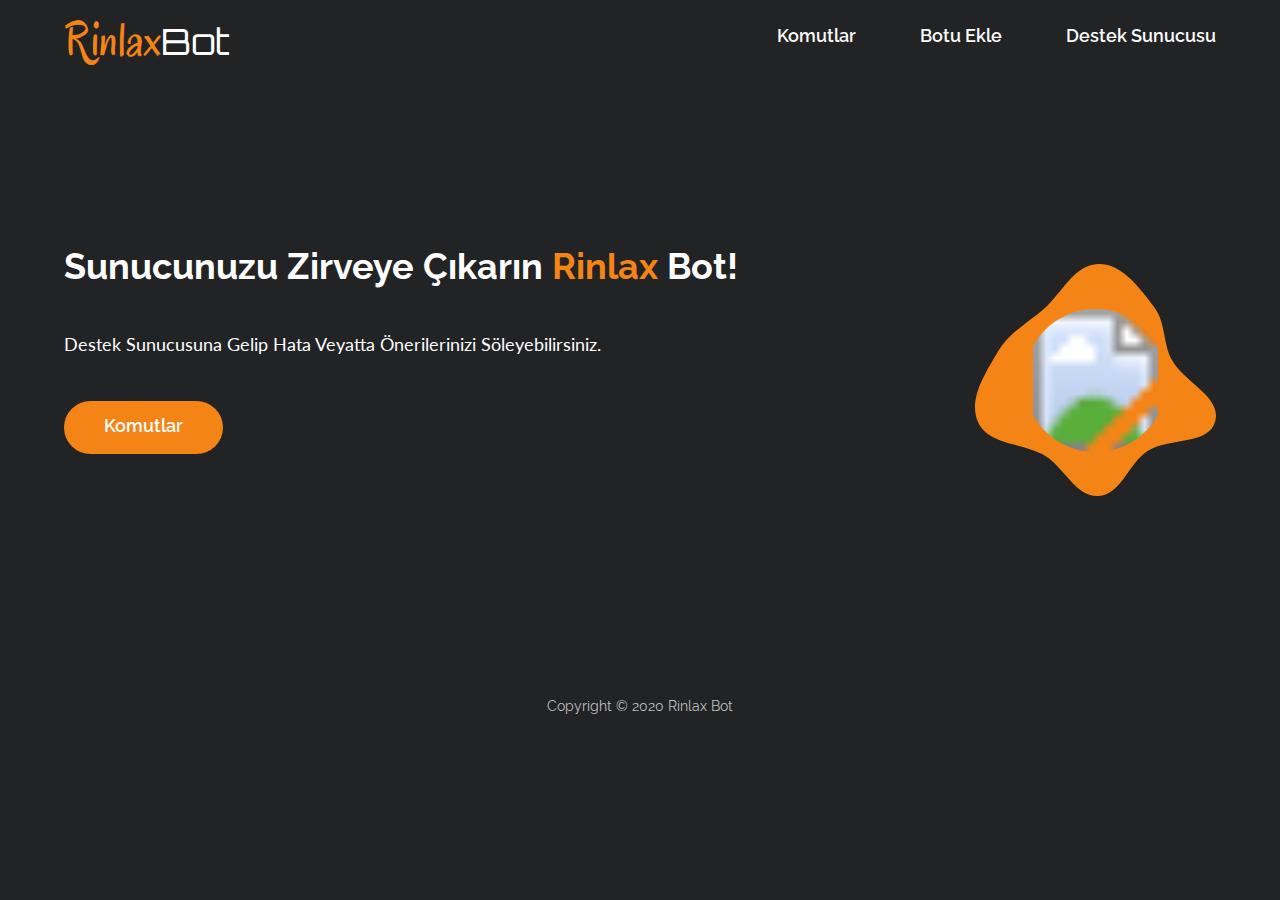
<file: index.html>
<!DOCTYPE html>

<html lang="tr">
  
<head>
<meta charset="UTF-8"/>
<meta name="viewport" content="width=device-width, initial-scale=1.0"/>
  
<link href="https://fonts.googleapis.com/css2?family=Oregano&display=swap" rel="stylesheet"/>
<link href="https://fonts.googleapis.com/css2?family=Orbitron&family=Oregano&display=swap" rel="stylesheet"/>
<link href="https://fonts.googleapis.com/css2?family=Raleway:wght@600;700&display=swap" rel="stylesheet"/>
<link href="https://fonts.googleapis.com/css2?family=Lato&display=swap" rel="stylesheet"/>
  
<link rel="icon" href="https://cdn.discordapp.com/avatars/711693625230360576/07eac765e8392bcdd67e0f6ae6f3be95.webp">  
  
<link rel="stylesheet" href="reset.css"/>
<link rel="stylesheet" href="style.css"/>
  
<title>Rinlax Bot</title>
  
</head>

<body>
  
<header class="head">
  
<div class="head__wrapper">
  
<a href="index.html" class="logo">
  
<div class="logo__full">
  
<span class="logo__1">Rinlax</span><span class="logo__2">Bot</span>
  
</div>
</a>

<nav class="navigation">
  
<ul class="navigation__list">
  
<li class="navigation__list navigation__list--item"></li>
<a class="navigation__list--link" href="commands.html">Komutlar</a>
  
<li class="navigation__list navigation__list--item"></li>
<a class="navigation__list--link" href="add-bot.html">Botu Ekle</a>  
  
<li class="navigation__list navigation__list--item"></li>
<a class="navigation__list--link" href="support-server.html">Destek Sunucusu</a>
       
</ul>
  
</nav>
  
</div>
  
</header>

<main class="main">
  
<div class="main__content">
  
<header>
  
<h1 class="title"> Sunucunuzu Zirveye Çıkarın <span class="title__huj">Rinlax</span> Bot!</h1>
  
</header>
  
<article>
  
<h2 class="description description--landing">Destek Sunucusuna Gelip Hata Veyatta Önerilerinizi Söleyebilirsiniz.</h2>
  
</article>

<a href="commands.html" class="cta">
  
<p class="cta__link">Komutlar</p>
  
</a>
  
</div>

<section class="main-features main-features__papieska">
<article>
  
<div class="rarepope">
  
<svg width="241" height="232" viewBox="0 0 241 232" fill="none" xmlns="" xmlns:xlink="">

<path fill-rule="evenodd" clip-rule="evenodd" d="M123.327 0.00520439C147.514 -0.409318 164.583 24.0224 179.238 43.1374C190.811 58.2333 187.851 79.0926 196.807 95.8521C208.915 118.509 246.818 132.486 240.239 157.29C233.806 181.544 193.881 173.403 172.64 186.971C153.394 199.264 146.182 230.847 123.327 231.969C100.618 233.084 89.6932 203.846 70.3405 191.993C48.4509 178.586 13.6359 181.663 3.12981 158.35C-7.24867 135.32 10.4558 109.098 23.1287 87.2304C33.7616 68.8828 52.7718 58.9841 68.8013 45.03C87.0224 29.1682 99.1007 0.420398 123.327 0.00520439Z" fill="#f58417"/>
            
<rect x="49" y="45" width="143" height="143" rx="71.5" fill="url(#pattern0)"/>        
<defs>
           
<pattern id="pattern0" patternContentUnits="objectBoundingBox" width="1" height="1">
            
<use xlink:href="#image0" transform="scale(0.00892857)"/>
</pattern>
          
<image id="image0" width="112" height="112" xlink:href="https://cdn.discordapp.com/avatars/711693625230360576/07eac765e8392bcdd67e0f6ae6f3be95.png"></image>
          
</defs>
            
</svg>
        
</div>   
  
</article>
  
</section>
  
</main>

<footer class="footer">Copyright © 2020 Rinlax Bot</footer>
  
</body>
  
<script src="main.js"></script>
  
</html>
</file>
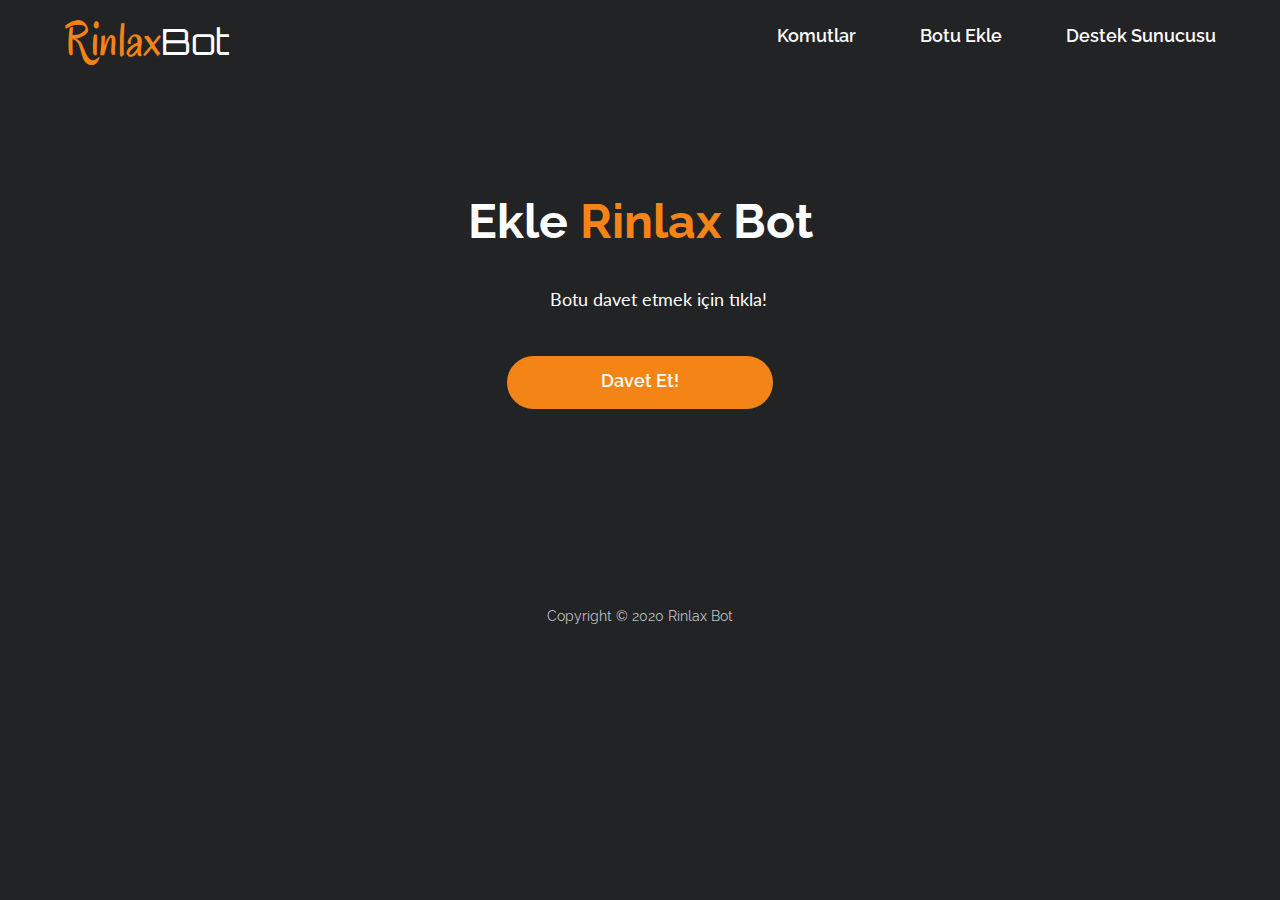
<file: add-bot.html>
<!DOCTYPE html>

<html lang="tr">
  
<head>
    
<meta charset="UTF-8" />
    
<meta name="viewport" content="width=device-width, initial-scale=1.0" />
    
<link href="https://fonts.googleapis.com/css2?family=Oregano&display=swap" rel="stylesheet"/>
<link href="https://fonts.googleapis.com/css2?family=Orbitron&family=Oregano&display=swap" rel="stylesheet"/>
<link href="https://fonts.googleapis.com/css2?family=Raleway:wght@600;700&display=swap" rel="stylesheet"/>
<link href="https://fonts.googleapis.com/css2?family=Lato&display=swap" rel="stylesheet"/>
  
<link rel="stylesheet" href="reset.css" />
<link rel="stylesheet" href="style.css" />
  
<title>Kylee Bot</title>
  
</head>

<body>
  
<header class="head">
  
<div class="head__wrapper">
      
<a href="index.html" class="logo">
        
<div class="logo__full">
          
<span class="logo__1">Rinlax</span><span class="logo__2">Bot</span>
        
</div>
  
</a>

<nav class="navigation">
  
<ul class="navigation__list">
  
<li class="navigation__list navigation__list--item"></li>
<a class="navigation__list--link" href="commands.html">Komutlar</a>
  
<li class="navigation__list navigation__list--item"></li>
<a class="navigation__list--link" href="add-bot.html">Botu Ekle</a>  
  
<li class="navigation__list navigation__list--item"></li>
<a class="navigation__list--link" href="support-server.html">Destek Sunucusu</a>
  
</ul>
  
</nav>
  
</div>
  
</header>

<main class="main-404">
  
<div class="main-404__content">
  
<header>
  
<h1 class="title title-404">Ekle <span class="title__huj title__huj-404">Rinlax</span> Bot</h1>

</header>
        
<article> 
  
<h2 class="description description-404">Botu davet etmek için tıkla!</h2>

</article>

<a href="https://discord.com/oauth2/authorize?client_id=711693625230360576&scope=bot&permissions=8" class="cta-404">
  
<p class="cta__link">Davet Et!</p>
  
</a>
        
</div>
      
</main>

<footer class="footer">Copyright © 2020 Rinlax Bot</footer>

</body>

</html>
</file>
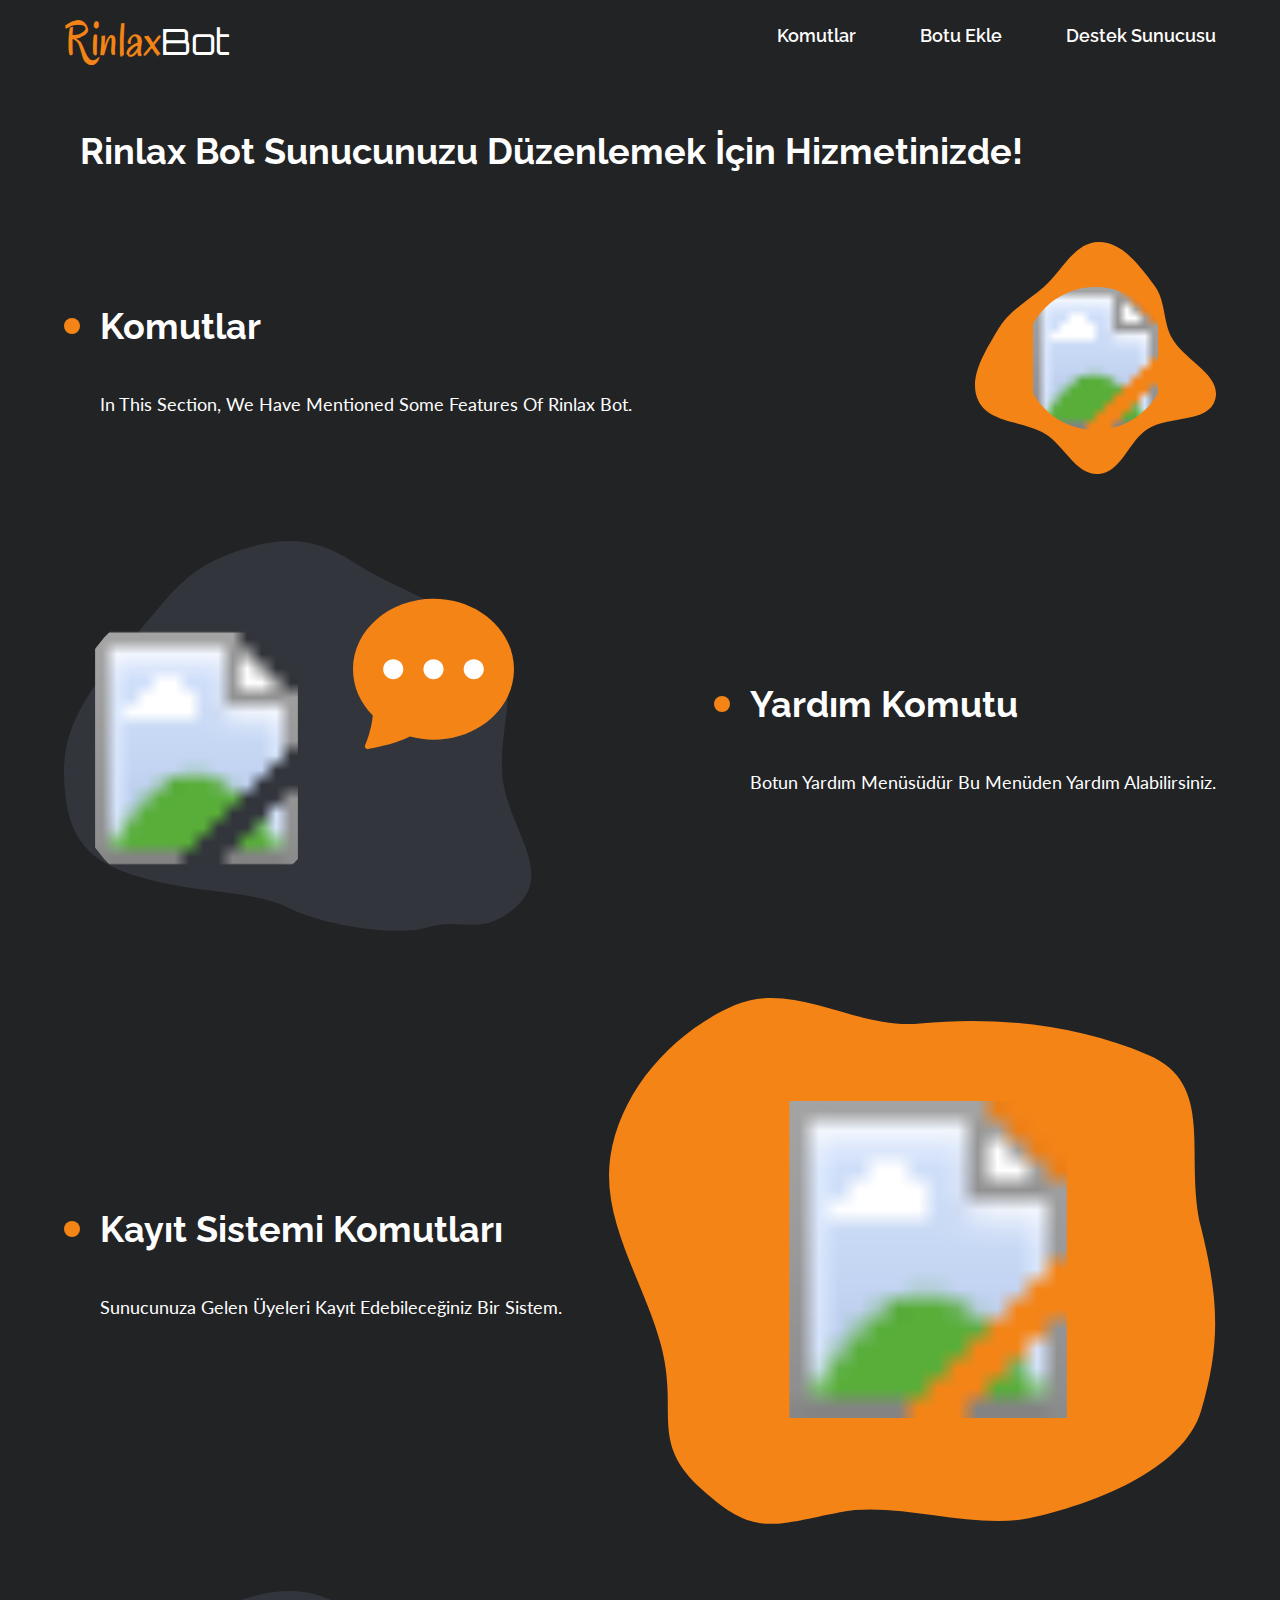
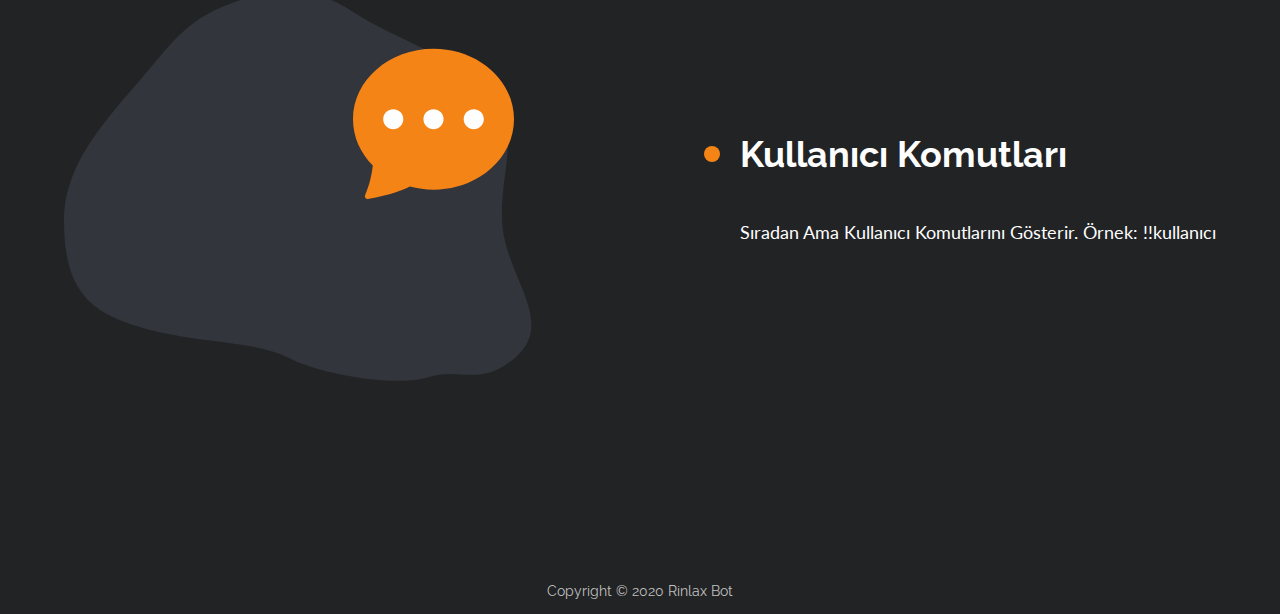
<file: commands.html>
<!DOCTYPE html>

<html lang="tr">
  
<head>
  
<meta charset="UTF-8"/>
<meta name="viewport" content="width=device-width, initial-scale=1.0"/>
  
<link href="https://fonts.googleapis.com/css2?family=Oregano&display=swap" rel="stylesheet"/>
<link href="https://fonts.googleapis.com/css2?family=Orbitron&family=Oregano&display=swap" rel="stylesheet"/>
<link href="https://fonts.googleapis.com/css2?family=Raleway:wght@600;700&display=swap" rel="stylesheet"/>
<link href="https://fonts.googleapis.com/css2?family=Lato&display=swap" rel="stylesheet"/>
  
<link rel="stylesheet" href="reset.css" />
<link rel="stylesheet" href="style.css" />
  
<title>Komutlar</title>
  
</head>

<body>
  
<header class="head">
  
<div class="head__wrapper">
  
<a href="index.html" class="logo">
  
<div class="logo__full">
  
<span class="logo__1">Rinlax</span><span class="logo__2">Bot</span>
  
</div>
  
</a>

<nav class="navigation">
  
<ul class="navigation__list">
  
<li class="navigation__list navigation__list--item"></li>
<a class="navigation__list--link" href="commands.html">Komutlar</a>
  
<li class="navigation__list navigation__list--item"></li>
<a class="navigation__list--link" href="add-bot.html">Botu Ekle</a>  
  
<li class="navigation__list navigation__list--item"></li>
<a class="navigation__list--link" href="support-server.html">Destek Sunucusu</a>
  
</ul>
  
</nav>
  
</div>
  
</header>

<main class="main main-features main-features--fix">
  
<section class="main-features__header">
  
<header class="title-container">  
  
<h1 class="title title--blob">Rinlax Bot Sunucunuzu Düzenlemek İçin Hizmetinizde!</h1>
  
</header>
  
</section>
  
<section class="main-features main-features__papieska">
<article>
  
<div class="main-features__title">
  
<svg class="dot" width="16" height="16" viewBox="0 0 16 16" fill="none" xmlns="">
  
<circle cx="8" cy="8" r="8" fill="#f58417"/>
  
</svg>
  
<h1 class="title">Komutlar</h1>
</div>
  
<h2 class="description">In This Section, We Have Mentioned Some Features Of Rinlax Bot.</h2>
</article>
  
<div class="rarepope">
  
<svg width="241" height="232" viewBox="0 0 241 232" fill="none" xmlns="" xmlns:xlink="">

<path fill-rule="evenodd" clip-rule="evenodd" d="M123.327 0.00520439C147.514 -0.409318 164.583 24.0224 179.238 43.1374C190.811 58.2333 187.851 79.0926 196.807 95.8521C208.915 118.509 246.818 132.486 240.239 157.29C233.806 181.544 193.881 173.403 172.64 186.971C153.394 199.264 146.182 230.847 123.327 231.969C100.618 233.084 89.6932 203.846 70.3405 191.993C48.4509 178.586 13.6359 181.663 3.12981 158.35C-7.24867 135.32 10.4558 109.098 23.1287 87.2304C33.7616 68.8828 52.7718 58.9841 68.8013 45.03C87.0224 29.1682 99.1007 0.420398 123.327 0.00520439Z" fill="#f58417"/>
            
<rect x="49" y="45" width="143" height="143" rx="71.5" fill="url(#pattern0)"/>        
<defs>
           
<pattern id="pattern0" patternContentUnits="objectBoundingBox" width="1" height="1">
            
<use xlink:href="#image0" transform="scale(0.00892857)"/>
</pattern>
          
<image id="image0" width="112" height="112" xlink:href="https://cdn.discordapp.com/avatars/711693625230360576/07eac765e8392bcdd67e0f6ae6f3be95.png"></image>
          
</defs>
            
</svg>
        
</div>   
      
</section>
      
<section class="main-features main-features__8ball">    
<article>
          
<div class="main-features__title">
            
<svg class="dot" width="16" height="16" viewBox="0 0 16 16" fill="none" xmlns="">
              
<circle cx="8" cy="8" r="8" fill="#f58417"/>           
</svg>
            
<h1 class="title">Yardım Komutu</h1>         
</div>
          
<h2 class="description">Botun Yardım Menüsüdür Bu Menüden Yardım Alabilirsiniz.</h2>
</article>
        
<div class="peepo8ball">
          
<svg width="468" height="390" viewBox="0 0 468 390" fill="none" xmlns="" xmlns:xlink="">
            
<path fill-rule="evenodd" clip-rule="evenodd" d="M438 228.548C439.58 284.477 493.703 330.445 451.111 366.677C415.164 397.256 396.431 375.321 364 386.253C337.3 395.253 263.5 386.253 224.5 366.677C185.501 347.1 122 354.253 58.5001 330.253C12.9524 313.038 0.0142089 281.532 8.15626e-05 228.548C-0.0140458 175.559 38.8644 132.097 73.5346 92.0571C105.517 55.1208 120.221 29.7582 166 12.7528C213.439 -4.86919 248.394 -6.31805 290.5 21.7526C329.5 47.7526 390.209 64.126 423 102.253C459.4 144.574 436.423 172.723 438 228.548Z" fill="#32353B"/>
            
<rect x="309.125" y="108.065" width="130.812" height="40.25" fill="#FEFEFE"/>
            
<path fill-rule="evenodd" clip-rule="evenodd" d="M450 128.19C450 167.092 413.956 198.628 369.5 198.628C361.527 198.639 353.587 197.603 345.883 195.549C340.007 198.527 326.513 204.243 303.812 207.966C301.8 208.288 300.27 206.195 301.065 204.323C304.627 195.911 307.847 184.701 308.813 174.478C296.486 162.101 289 145.9 289 128.19C289 89.2887 325.044 57.7529 369.5 57.7529C413.956 57.7529 450 89.2887 450 128.19ZM339.312 128.19C339.312 130.859 338.252 133.419 336.365 135.306C334.478 137.193 331.919 138.253 329.25 138.253C326.581 138.253 324.022 137.193 322.135 135.306C320.248 133.419 319.188 130.859 319.188 128.19C319.188 125.522 320.248 122.962 322.135 121.075C324.022 119.188 326.581 118.128 329.25 118.128C331.919 118.128 334.478 119.188 336.365 121.075C338.252 122.962 339.312 125.522 339.312 128.19ZM379.562 128.19C379.562 130.859 378.502 133.419 376.615 135.306C374.728 137.193 372.169 138.253 369.5 138.253C366.831 138.253 364.272 137.193 362.385 135.306C360.498 133.419 359.438 130.859 359.438 128.19C359.438 125.522 360.498 122.962 362.385 121.075C364.272 119.188 366.831 118.128 369.5 118.128C372.169 118.128 374.728 119.188 376.615 121.075C378.502 122.962 379.562 125.522 379.562 128.19ZM409.75 138.253C412.419 138.253 414.978 137.193 416.865 135.306C418.752 133.419 419.812 130.859 419.812 128.19C419.812 125.522 418.752 122.962 416.865 121.075C414.978 119.188 412.419 118.128 409.75 118.128C407.081 118.128 404.522 119.188 402.635 121.075C400.748 122.962 399.688 125.522 399.688 128.19C399.688 130.859 400.748 133.419 402.635 135.306C404.522 137.193 407.081 138.253 409.75 138.253Z" fill="#f58417"/>
            
<ellipse cx="137" cy="207.253" rx="137" ry="156.5" fill="url(#pattern1)"/>
<defs>
            
<pattern id="pattern1" patternContentUnits="objectBoundingBox" width="1" height="1">
            
<use href="#image1" transform="translate(-0.0875912 0.129771) scale(0.00872012 0.00763359)"/>
</pattern>
            
<image id="image1" width="131" height="97" href="https://cdn.discordapp.com/attachments/790186493666000916/796741191286652948/unknown.png"></image>

</defs>
            
</svg>
        
</div>
      
</section>
      
<section class="main-features main-features__daily">
<article>
          
<div class="main-features__title">
            
<svg class="dot" width="16" height="16" viewBox="0 0 16 16" fill="none" xmlns="">
              
<circle cx="8" cy="8" r="8" fill="#f58417"/>
</svg>
            
<h1 class="title">Kayıt Sistemi Komutları</h1>
</div>
          
<h2 class="description">Sunucunuza Gelen Üyeleri Kayıt Edebileceğiniz Bir Sistem.</h2>
</article>
        
<div class="daily">
          
<svg width="607" height="526" viewBox="0 0 607 526" fill="none" xmlns="" xmlns:xlink="">
            
<path fill-rule="evenodd" clip-rule="evenodd" d="M311.158 25.5385C387.206 17.7446 469.042 27.0411 539.215 56.9206C607.476 85.9862 574.755 158.124 592.024 229.317C608.054 295.405 613.5 340.802 592.024 413C574.116 473.204 479.5 507.5 421 520C363.493 532.288 288.905 502.759 230.992 514.146C161.45 527.819 145.288 538.645 93 491.5C39.76 443.497 70.2326 414.937 51.7454 346.247C34.9218 283.737 -8.16334 222.761 1.35776 158.779C11.1733 92.8177 63.9538 33.7783 126.027 7.08153C184.288 -17.9756 247.918 32.0197 311.158 25.5385Z" fill="#f58417"/>
            
<rect x="71" y="103" width="495" height="317" rx="8" fill="url(#pattern2)"/>
<defs>
            
<pattern id="pattern2" patternContentUnits="objectBoundingBox" width="1" height="1">
            
<use href="#image2" transform="scale(0.00233724 0.00364964)"/>
</pattern>
            
<image id="image2" width="429" height="274" href="https://cdn.discordapp.com/attachments/790186493666000916/796742837357641798/unknown.png" ></image>
            
</defs>
            
</svg>
        
</div>
      
</section>
      
<section class="main-features main-features__8ball">    
<article>
          
<div class="main-features__title">
            
<svg class="dot" width="16" height="16" viewBox="0 0 16 16" fill="none" xmlns="">
              
<circle cx="8" cy="8" r="8" fill="#f58417"/>           
</svg>
            
<h1 class="title">Kullanıcı Komutları</h1>         
</div>
          
<h2 class="description">Sıradan Ama Kullanıcı Komutlarını Gösterir. Örnek: !!kullanıcı</h2>
</article>
        
<div class="peepo8ball">
          
<svg width="468" height="390" viewBox="0 0 468 390" fill="none" xmlns="" xmlns:xlink="">
            
<path fill-rule="evenodd" clip-rule="evenodd" d="M438 228.548C439.58 284.477 493.703 330.445 451.111 366.677C415.164 397.256 396.431 375.321 364 386.253C337.3 395.253 263.5 386.253 224.5 366.677C185.501 347.1 122 354.253 58.5001 330.253C12.9524 313.038 0.0142089 281.532 8.15626e-05 228.548C-0.0140458 175.559 38.8644 132.097 73.5346 92.0571C105.517 55.1208 120.221 29.7582 166 12.7528C213.439 -4.86919 248.394 -6.31805 290.5 21.7526C329.5 47.7526 390.209 64.126 423 102.253C459.4 144.574 436.423 172.723 438 228.548Z" fill="#32353B"/>
            
<rect x="309.125" y="108.065" width="130.812" height="40.25" fill="#FEFEFE"/>
            
<path fill-rule="evenodd" clip-rule="evenodd" d="M450 128.19C450 167.092 413.956 198.628 369.5 198.628C361.527 198.639 353.587 197.603 345.883 195.549C340.007 198.527 326.513 204.243 303.812 207.966C301.8 208.288 300.27 206.195 301.065 204.323C304.627 195.911 307.847 184.701 308.813 174.478C296.486 162.101 289 145.9 289 128.19C289 89.2887 325.044 57.7529 369.5 57.7529C413.956 57.7529 450 89.2887 450 128.19ZM339.312 128.19C339.312 130.859 338.252 133.419 336.365 135.306C334.478 137.193 331.919 138.253 329.25 138.253C326.581 138.253 324.022 137.193 322.135 135.306C320.248 133.419 319.188 130.859 319.188 128.19C319.188 125.522 320.248 122.962 322.135 121.075C324.022 119.188 326.581 118.128 329.25 118.128C331.919 118.128 334.478 119.188 336.365 121.075C338.252 122.962 339.312 125.522 339.312 128.19ZM379.562 128.19C379.562 130.859 378.502 133.419 376.615 135.306C374.728 137.193 372.169 138.253 369.5 138.253C366.831 138.253 364.272 137.193 362.385 135.306C360.498 133.419 359.438 130.859 359.438 128.19C359.438 125.522 360.498 122.962 362.385 121.075C364.272 119.188 366.831 118.128 369.5 118.128C372.169 118.128 374.728 119.188 376.615 121.075C378.502 122.962 379.562 125.522 379.562 128.19ZM409.75 138.253C412.419 138.253 414.978 137.193 416.865 135.306C418.752 133.419 419.812 130.859 419.812 128.19C419.812 125.522 418.752 122.962 416.865 121.075C414.978 119.188 412.419 118.128 409.75 118.128C407.081 118.128 404.522 119.188 402.635 121.075C400.748 122.962 399.688 125.522 399.688 128.19C399.688 130.859 400.748 133.419 402.635 135.306C404.522 137.193 407.081 138.253 409.75 138.253Z" fill="#f58417"/>
            
<ellipse cx="137" cy="207.253" rx="137" ry="156.5" fill="url(#pattern3)"/>
<defs>
            
<pattern id="pattern3" patternContentUnits="objectBoundingBox" width="1" height="1">
            
<use href="#image3" transform="translate(-0.0875912 0.129771) scale(0.00872012 0.00763359)"/>
</pattern>
            


</defs>
            
</svg>
        
</div>
      
</section>   
      
</main>

<footer class="footer">Copyright © 2020 Rinlax Bot</footer>
    
</body>
  
</html>
</file>
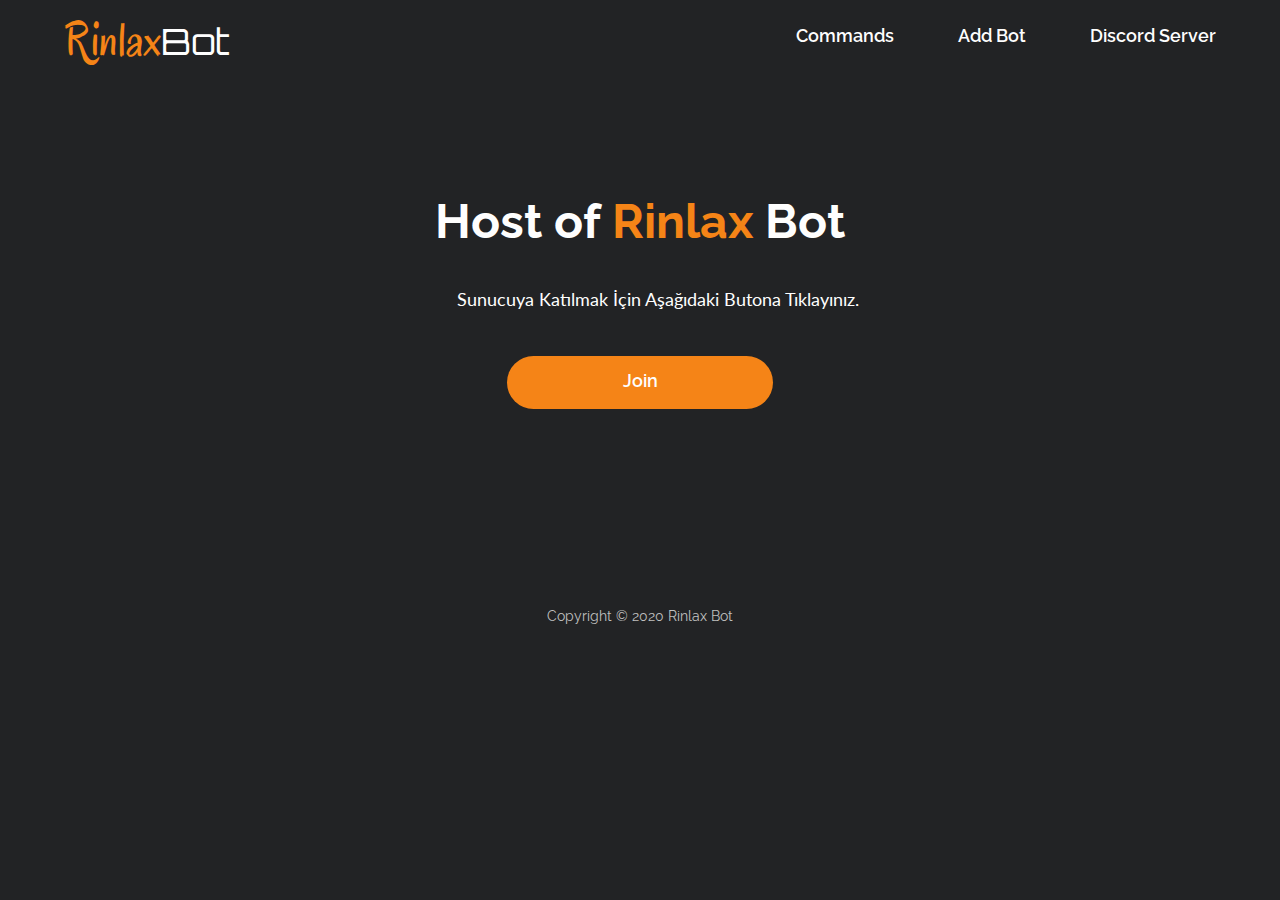
<file: support-server.html>
<!DOCTYPE html>

<html lang="tr">
  
<head>
    
<meta charset="UTF-8" />
    
<meta name="viewport" content="width=device-width, initial-scale=1.0" />
    
<link href="https://fonts.googleapis.com/css2?family=Oregano&display=swap" rel="stylesheet"/>
<link href="https://fonts.googleapis.com/css2?family=Orbitron&family=Oregano&display=swap" rel="stylesheet"/>
<link href="https://fonts.googleapis.com/css2?family=Raleway:wght@600;700&display=swap" rel="stylesheet"/>
<link href="https://fonts.googleapis.com/css2?family=Lato&display=swap" rel="stylesheet"/>
  
<link rel="stylesheet" href="reset.css" />
<link rel="stylesheet" href="style.css" />
  
<title>Rinlax Bot</title>
  
</head>

<body>
  
<header class="head">
  
<div class="head__wrapper">
      
<a href="index.html" class="logo">
        
<div class="logo__full">
          
<span class="logo__1">Rinlax</span><span class="logo__2">Bot</span>
        
</div>
  
</a>

<nav class="navigation">
  
<ul class="navigation__list">
  
<li class="navigation__list navigation__list--item"></li>
<a class="navigation__list--link" href="commands.html">Commands</a>
  
<li class="navigation__list navigation__list--item"></li>
<a class="navigation__list--link" href="add-bot.html">Add Bot</a>  
  
<li class="navigation__list navigation__list--item"></li>
<a class="navigation__list--link" href="support-server.html">Discord Server</a>
  
</ul>
  
</nav>
  
</div>
  
</header>

<main class="main-404">
  
<div class="main-404__content">
  
<header>
  
<h1 class="title title-404">Host of <span class="title__huj title__huj-404">Rinlax</span> Bot</h1>

</header>
        
<article> 
  
<h2 class="description description-404">Sunucuya Katılmak İçin Aşağıdaki Butona Tıklayınız.</h2>

</article>

<a href="https://discord.gg/vk3QwWy6Sq" class="cta-404">
  
<p class="cta__link">Join</p>
  
</a>
        
</div>
      
</main>

<footer class="footer">Copyright © 2020 Rinlax Bot</footer>

</body>

</html>
</file>
<file: style.css>
body {
  background-color: #222325;
  max-height: 100%;
  margin: 0px 64px;
  display: flex;
  flex-direction: column;
  align-content: center;
}

.cta {
  margin-top: 48px;
  background-color: #f58417;
  border-radius: 64px;
  display: flex;
  justify-content: center;
  padding: 16px 24px;
  text-decoration: none;
  width: 111px;
  height: 21px;
  /*box-shadow: 0px 0.913195px 2.21381px rgba(0, 194, 54, 0.0196802), 
        0px 2.19453px 5.32008px rgba(0, 194, 54, 0.0282725), 
        0px 4.13211px 10.0172px rgba(0, 194, 54, 0.035), 
        0px 7.37098px 17.869px rgba(0, 194, 54, 0.0417275), 
        0px 13.7866px 33.4221px rgba(0, 194, 54, 0.0503198), 
        0px 33px 80px rgba(0, 194, 54, 0.07); */
  transition: ease-in-out;
  transition-duration: 300ms;
}
.cta:hover {
  transition: ease-in-out;
  transition-duration: 300ms;
  box-shadow: 0px 0.913195px 2.21381px rgba(0, 194, 54, 0.0394),
    0px 2.19453px 5.32008px rgba(0, 194, 54, 0.0566),
    0px 4.13211px 10.0172px rgba(0, 194, 54, 0.07),
    0px 7.37098px 17.869px rgba(0, 194, 54, 0.0834),
    0px 13.7866px 33.4221px rgba(0, 194, 54, 0.1006),
    0px 33px 80px rgba(0, 194, 54, 0.14);
}
/*on hover:
box-shadow: 0px 0.913195px 2.21381px rgba(0, 194, 54, 0.0394), 0px 2.19453px 5.32008px rgba(0, 194, 54, 0.0566), 0px 4.13211px 10.0172px rgba(0, 194, 54, 0.07), 0px 7.37098px 17.869px rgba(0, 194, 54, 0.0834), 0px 13.7866px 33.4221px rgba(0, 194, 54, 0.1006), 0px 33px 80px rgba(0, 194, 54, 0.14);*/

.cta-404 {
  margin-top: 48px;
  background-color: #f58417;
  border-radius: 64px;
  display: flex;
  justify-content: center;
  padding: 16px 24px;
  text-decoration: none;
  width: 218px;
  height: 21px;
  /*box-shadow: 0px 0.913195px 2.21381px rgba(0, 194, 54, 0.0196802), 
        0px 2.19453px 5.32008px rgba(0, 194, 54, 0.0282725), 
        0px 4.13211px 10.0172px rgba(0, 194, 54, 0.035), 
        0px 7.37098px 17.869px rgba(0, 194, 54, 0.0417275), 
        0px 13.7866px 33.4221px rgba(0, 194, 54, 0.0503198), 
        0px 33px 80px rgba(0, 194, 54, 0.07); */
  transition: ease-in-out;
  transition-duration: 300ms;
}

.cta-404:hover {
  transition: ease-in-out;
  transition-duration: 300ms;
  box-shadow: 0px 0.913195px 2.21381px rgba(0, 194, 54, 0.0394),
    0px 2.19453px 5.32008px rgba(0, 194, 54, 0.0566),
    0px 4.13211px 10.0172px rgba(0, 194, 54, 0.07),
    0px 7.37098px 17.869px rgba(0, 194, 54, 0.0834),
    0px 13.7866px 33.4221px rgba(0, 194, 54, 0.1006),
    0px 33px 80px rgba(0, 194, 54, 0.14);
}

.cta__link {
  color: #fefefe;
  font-size: 18px;
  font-family: "Raleway", sans-serif;
  font-weight: 600;
  text-decoration: none;
}

.description {
  font-family: "Lato", sans-serif;
  font-style: normal;
  font-size: 18px;
  color: #fefefe;
  font-weight: 400;
  max-width: 650px;
  line-height: 18px;
  margin-top: 48px;
  padding-left: 36px;
}

.description-404 {
  font-family: "Lato", sans-serif;
  font-style: normal;
  font-size: 18px;
  color: #fefefe;
  font-weight: 400;
  max-width: 650px;
  line-height: 18px;
  margin-top: 48px;
  text-align: center;
}

.description--landing {
  padding: 0;
}

.dot {
  padding-right: 20px;
}

.footer {
  font-family: "Raleway", sans-serif;
  font-size: 14px;
  color: #c0c0c0;
  margin: 200px 0px 16px 0px;
  display: flex;
  align-self: center;
}

.head {
  top: 0;
  left: 0;
  position: fixed;
  background-color: #222325;
  /*background: rgba(34, 35, 37, 0.01);
  backdrop-filter: blur(8px);*/
  width: 100%;
  z-index: 2137;
}

.head__wrapper{
  display: flex;
  flex-direction: row;
  justify-content: space-between;
  padding: 16px 64px;
  
}

.logo {
  display: flex;
  align-self: center;
  text-decoration: none;
  width: 120px;
}

.logo__full {
  max-width: auto;
}

.logo__1 {
  font-family: "Oregano";
  font-size: 48px;
  color: #f58417;
}

.logo__2 {
  font-family: "Orbitron", sans-serif;
  font-size: 36px;
  color: #fefefe;
}

.main {
  display: flex;
  flex-direction: row;
  justify-content: space-between;
  margin-top: 200px;
}

.main__content {
  display: flex;
  flex-direction: column;
  align-self: center;
}

.main-404 {
  display: flex;
  flex-direction: row;
  justify-content: center;
  margin-top: 200px;
}

.main-404__content {
  display: flex;
  flex-direction: column;
  align-items: center;
}

.main-features {
  margin-top: 64px;
  display: flex;
  flex-direction: column;
}

.main-features--fix {
  margin-top: 130px;
}

.main-features__header {
  display: flex;
  align-self: flex-start;
}

.main-features__papieska {
  display: flex;
  flex-direction: row;
  justify-content: space-between;
  align-items: center;
}

.main-features__8ball {
  display: flex;
  flex-direction: row-reverse;
  justify-content: space-between;
  align-items: center;
}

.main-features__daily {
  display: flex;
  flex-direction: row;
  justify-content: space-between;
  align-items: center;
}

.main-features__reactions {
  display: flex;
  flex-direction: row-reverse;
  justify-content: space-between;
  align-items: center;
}

.main-features__title {
  display: flex;
  flex-direction: row;
  align-items: center;
}

.navigation {
  display: flex;
  flex: content;
  flex-direction: row;
  justify-content: flex-end;
}

.navigation__list--link {
  transition: 0.4s ease;
  flex-direction: row;
  color: #fefefe;
  font-size: 18px;
  font-family: "Raleway", sans-serif;
  font-weight: 600;
  margin-left: 64px;
  text-decoration: none;
  border-bottom: 4px solid #222325;
  padding-bottom: 4px;
}

.navigation__list--link:hover{
  border-bottom: 4px solid #f58417;
  border-radius: 2px;
}

.navigation__list--link-hover{
  border-bottom: 4px solid #f58417;
  border-radius: 2px;
}

.navigation__list {
  display: flex;
  align-self: center;
}

.navigation__list--item {
  
}

.peepo {
  display: flex;
  flex-direction: column;
  align-items: center;
}

.peepo__circle {
  margin-bottom: 32px;
  width: 310px;
  height: 310px;
}

.peepo__circle--spin {
  margin: 0;
  transform: rotate(0deg);
  transition-timing-function: ease;
  transition-duration: 2s;
  transition-property: all;
}

/*
.peepo__circle--spin{
    margin-bottom: 32px;
    transform: rotate(360deg);
    transition-timing-function: ease;
    transition-duration: 2s;
    transition-property: all;
} */

.peepo__status {
  color: #fefefe;
  font-size: 18px;
  font-family: "Raleway", sans-serif;
  font-weight: 600;
}

.peepo__status--online {
  color: #f58417;
}

.title {
  font-family: "Raleway", sans-serif;
  font-size: 36px;
  color: #fefefe;
  font-weight: 700;
  line-height: 42px;
}

.title--blob {
  position: relative;
  left: 16px;
}

.title__huj {
  font-family: "Raleway", sans-serif;
  font-size: 36px;
  color: #f58417;
  font-weight: 700;
}

.title__huj-404 {
  font-size: 48px;
}

.title-404 {
  font-size: 48px;
  text-align: center;
}

.title-container {
  padding-bottom: 5.5px;
}

.title-blob {
  position: relative;
  top: 50px;
}
</file>
